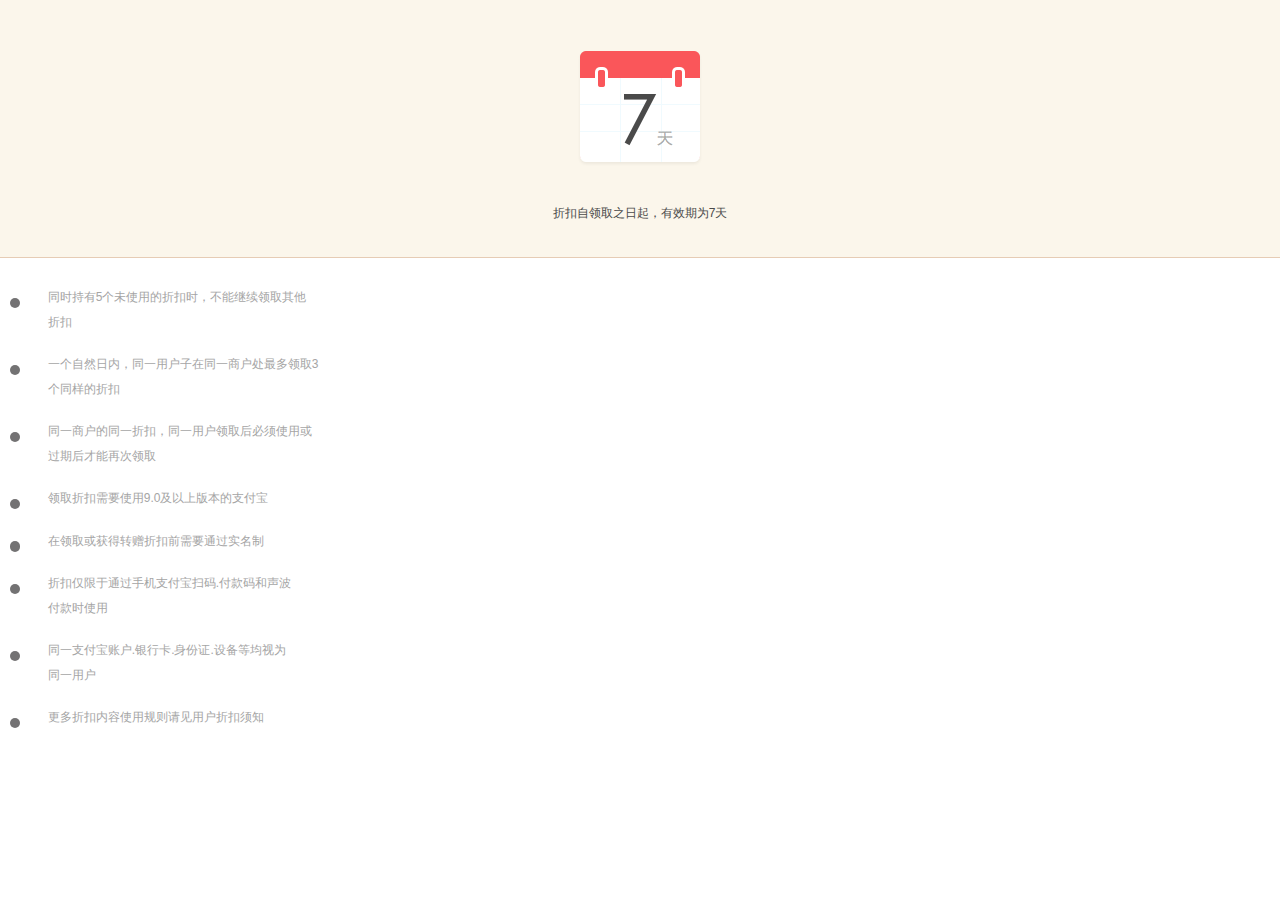
<file: test2/index.html>
<!DOCTYPE html>
<html lang="en">
<head>
	<meta charset="UTF-8">
	<title>discount</title>
	<link rel="stylesheet" href="styles/normalize.css">
	<link rel="stylesheet" href="styles/index.css">
	<script src="js/flexible.js"></script>
</head>
<body>
	<div class="first-part">
		<img src="images/seventh.png">
		<p>折扣自领取之日起，有效期为7天</p>
	</div>
	<div class="second-part">
		<div>
			<p><span></span>同时持有5个未使用的折扣时，不能继续领取其他</p>
			<p class="second-line">折扣</p>
		</div>
		<div class="info">
			<p><span></span>一个自然日内，同一用户子在同一商户处最多领取3</p>
			<p class="second-line">个同样的折扣</p>
		</div>
		<div class="info">
			<p><span></span>同一商户的同一折扣，同一用户领取后必须使用或</p>
			<p class="second-line">过期后才能再次领取</p>
		</div>
		<div class="info">
			<p><span></span>领取折扣需要使用9.0及以上版本的支付宝</p>
		</div>
		<div class="info">
			<p><span></span>在领取或获得转赠折扣前需要通过实名制</p>
		</div>
		<div class="info">
			<p><span></span>折扣仅限于通过手机支付宝扫码.付款码和声波</p>
			<p class="second-line">付款时使用</p>
		</div>
		<div class="info">
			<p><span></span>同一支付宝账户.银行卡.身份证.设备等均视为</p>
			<p class="second-line">同一用户</p>
		</div>
		<div class="info special">
			<p><span></span>更多折扣内容使用规则请见用户折扣须知</p>
		</div>
	</div>
</body>
</html>
</file>
<file: test2/styles/index.css>
.first-part{height:4.75rem;text-align:center;background:#fbf6eb;border-bottom:1px solid #e6ccb5}.first-part img{margin:.9375rem 0 0 0}.first-part p{margin:.625rem 0 .9375rem 0;font-size:9pt;line-height:9pt;color:#4A4A4A}[data-dpr="2"] .first-part p{font-size:24px}[data-dpr="2.5"] .first-part p{font-size:30px}[data-dpr="2.75"] .first-part p{font-size:33px}[data-dpr="3"] .first-part p{font-size:36px}[data-dpr="4"] .first-part p{font-size:3pc}[data-dpr="2"] .first-part p{line-height:24px}[data-dpr="2.5"] .first-part p{line-height:30px}[data-dpr="2.75"] .first-part p{line-height:33px}[data-dpr="3"] .first-part p{line-height:36px}[data-dpr="4"] .first-part p{line-height:3pc}.second-part{padding:.625rem .46875rem .46875rem;height:75pt}.second-part div{position:relative;margin-left:.41666667rem}.second-part .info{margin-top:.5625rem}.second-part span{position:absolute;left:-.703125rem;top:.125rem;width:.1875rem;height:.1875rem;background:#737273;border-radius:50%}.second-part p{margin:0 0;color:#A5A5A5;text-align:left;line-height:9pt}[data-dpr="2"] .second-part p{line-height:24px}[data-dpr="2.5"] .second-part p{line-height:30px}[data-dpr="2.75"] .second-part p{line-height:33px}[data-dpr="3"] .second-part p{line-height:36px}[data-dpr="4"] .second-part p{line-height:3pc}.second-part .second-line{margin-top:.234375rem}.second-part .special{margin-bottom:.625rem}
</file>
